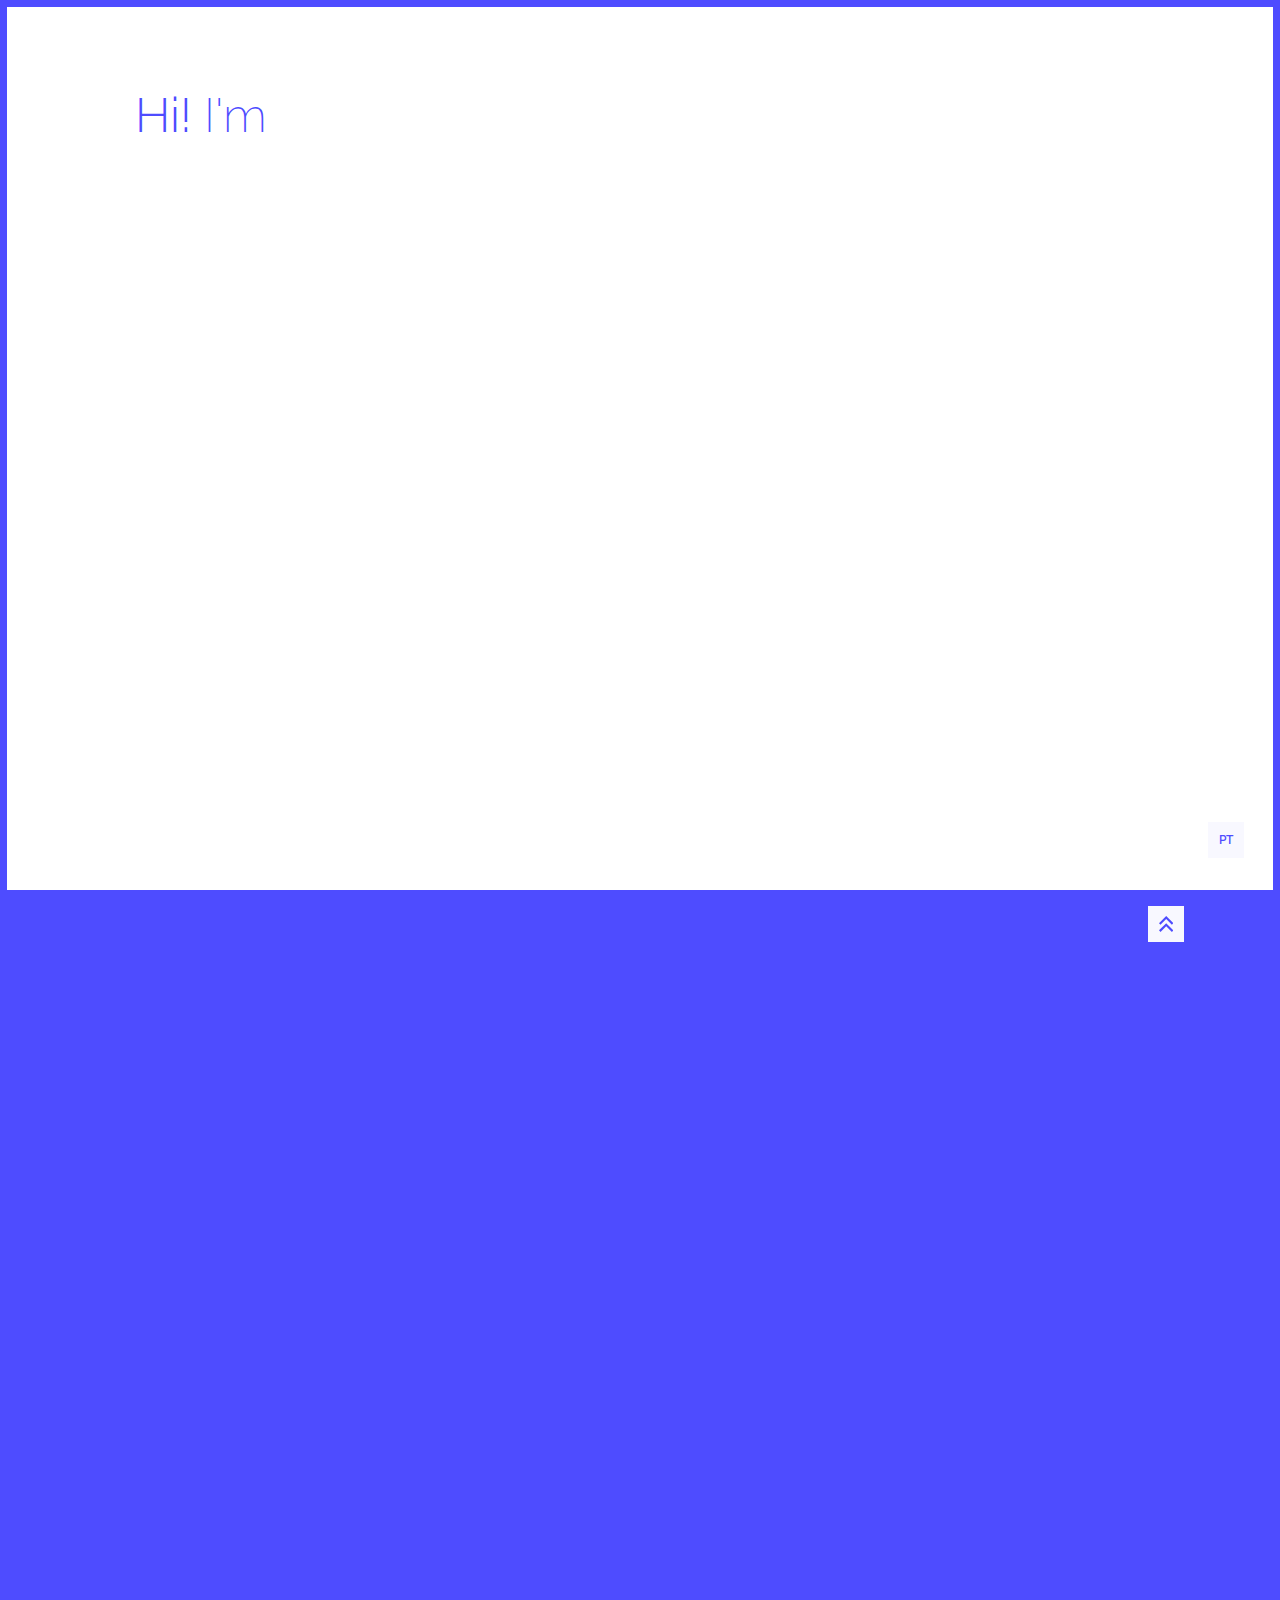
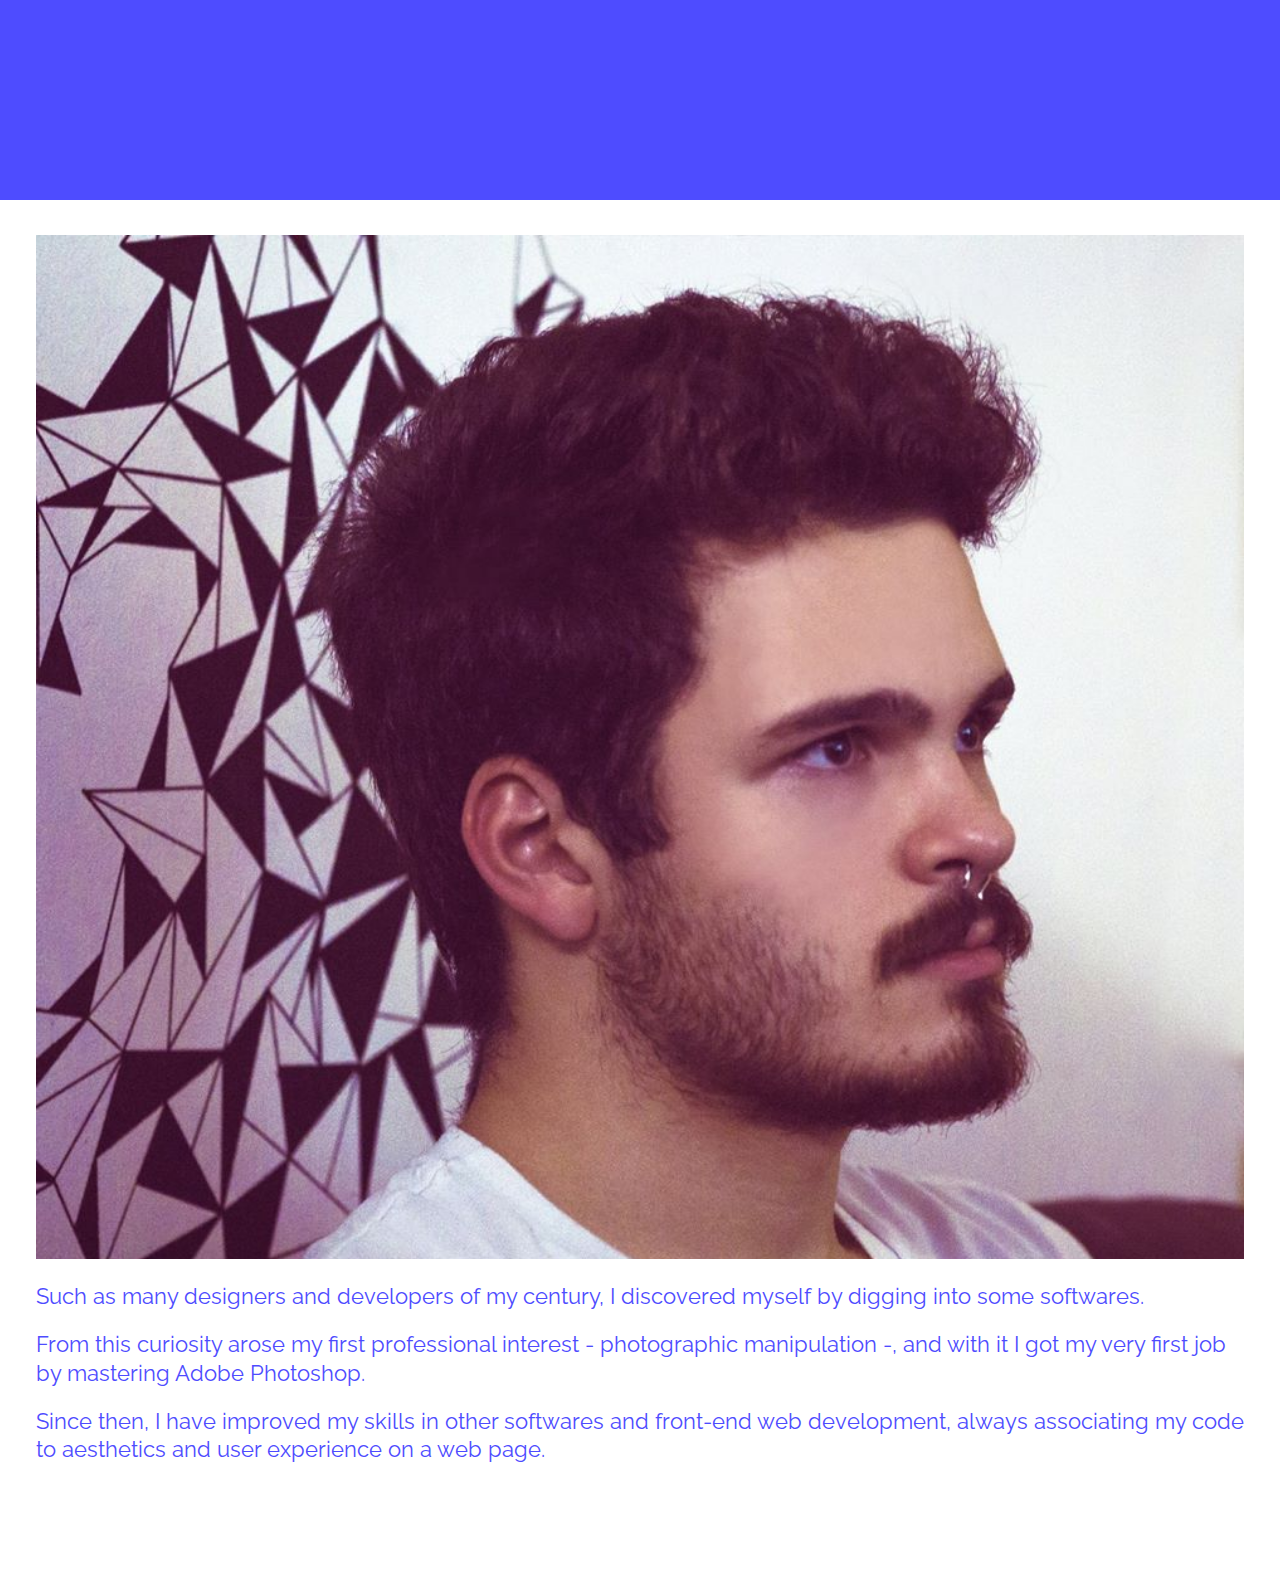
<file: index.html>
<!DOCTYPE html>
<html lang="en">
<head>
    <meta charset="UTF-8">
    <meta name="viewport" content="width=device-width, initial-scale=1.0">
    <meta http-equiv="X-UA-Compatible" content="ie=edge">
    <title>André Ciappina</title>
    <link rel="stylesheet" href="shared.css">
    <link rel="stylesheet" href="main.css">
    <link href="https://fonts.googleapis.com/css?family=Raleway:100,200,300,400,500&display=swap" rel="stylesheet">
    <script src="script.js" defer></script>
</head>
<body>


    <section id="intro">
        <div id="pre_bg"></div>
    
        <main>
            <div id="flex_h1_contacts">
                <h1>
                    <div>Hi! <span>I'm</span></div>
                    <span>
                        <span>André</span> <span>Ciappina,</span>
                    </span>
                </h1>
        
                <div id="contact_bts">
                    <span id="email_bt">
                        <img src="assets/email.svg" alt="">
    
                        <div class="baloon">
                            ciappina_andre@hotmail.com
                        </div>
                    </span>
            
                    <a id="whats_bt" href="https://wa.me/5511951720100" target="_blank">
                        <img src="assets/whats.svg" alt="">
    
                        <div class="baloon">
                            +55 11 9 5172-0100
                        </div>
                    </a>
            
                    <a id="git_bt" href="https://github.com/dehciappina" target="_blank">
                        <img src="assets/github.svg" alt="">
    
                        <div class="baloon">
                            Github
                        </div>
                    </a>
            
                    <a id="linkedin_bt" href="https://www.linkedin.com/in/andreciappina/" target="_blank">
                        <img src="assets/linkedin.svg" alt="">
    
                        <div class="baloon">
                            LinkedIn
                        </div>
                    </a>
                </div>
            </div>
            
            
            <h2 id="sub_h1">a <span id="age"></span> years old guy from <b>São Paulo, Brazil.</b></h2>
    
                <div id="top_line"></div>
                
            <h3 id="fh3">
                I create <strong>web interfaces</strong> and give them life with <strong>front end development</strong>.
            </h3>
    
            <h3 id="sh3">
                I also rock at <strong>photographic manipulation</strong> and like creating <strong>geometric logos</strong>.
            </h3>
    
            <a href="#about_sec" id="learn_more">
                Learn more
            </a>
        </main>

        <div id="email_ctnr">
            <form action="https://formspree.io/FORM_ID" method="POST">
            <label>
              Your Name:
              <input type="text" name="name">
            </label>
            <label>
              Your Email:
              <input type="email" name="_replyto">
            </label>
            <label>
              Message:
              <textarea name="message"></textarea>
            </label>
            <input id="send" type="submit" value="Send">
          </form>
        </div>

        <div id="out_form"></div>
    
        <div id="bottom_line"></div>
    
        <div id="exit_bg"></div>
        <div id="intro_bg"></div>
    </section>

    <section id="jobs_sec" class="content_sec">

        <h2>What I have done</h2>
        <h3>Jobs and Experiences</h3>

        <section id="posts_container">
            <a href="#">
                <img src="assets/posts/simpleads.jpg" alt="">
                <article><span>About my current work at SimpleAds</span></article>
            </a>
            
            <a href="#">
                <img src="assets/posts/estacao_hack.jpg" alt="">
                <article><span>My experience at Hack Station, from Facebook</span></article>
            </a>
            
            <a href="#">
                <img src="assets/posts/playmatch.jpg" alt="">
                <article><span>Playmatch, a social app for gamers</span></article>
            </a>
            
            <a href="#">
                <img src="assets/posts/planilhacessivel.jpg" alt="">
                <article><span>Planilhacessível, my first React project</span></article>
            </a>

            <a href="#">
                <img src="assets/posts/speedarts.jpg" alt="">
                <article><span>Photoshop speedarts I posted on Youtube</span></article>
            </a>
            
            <a href="#">
                <img src="assets/posts/benorale.jpg" alt="">
                <article><span>Ben Orale | Specialized Dentistry</span></article>
            </a>
            
        </section>
    </section>

    <section id="about_sec" class="content_sec">

        <h2>About me</h2>

        <div id="prof_pic"></div>

        <p>Such as many designers and developers of my century, I discovered myself by digging into some softwares.</p>

        <p>From this curiosity arose my first professional interest - photographic manipulation -, and with it I got my very first job by mastering Adobe Photoshop.</p>

        <p>Since then, I have improved my skills in other softwares and front-end web development, always associating my code to aesthetics and user experience on a web page.</p>
    </section>
    
    
    <a href="#" id="lang" title="mudar para Português | change to Portuguese">PT</a>
    
    <a id="backtop" href="#intro">
        <svg enable-background="new 0 0 40.2 44.4" version="1.1" viewBox="0 0 40.2 44.4" xml:space="preserve" xmlns="http://www.w3.org/2000/svg">
                <polygon class="st0" points="36 24.4 20.1 8.5 4.2 24.4 0 20.1 20.1 0 40.2 20.1"/>
            
                <polygon class="st0" points="36 44.4 20.1 28.5 4.2 44.4 0 40.1 20.1 20 40.2 40.1"/>
        </svg>
        
    </a>
</body>
</html>
</file>
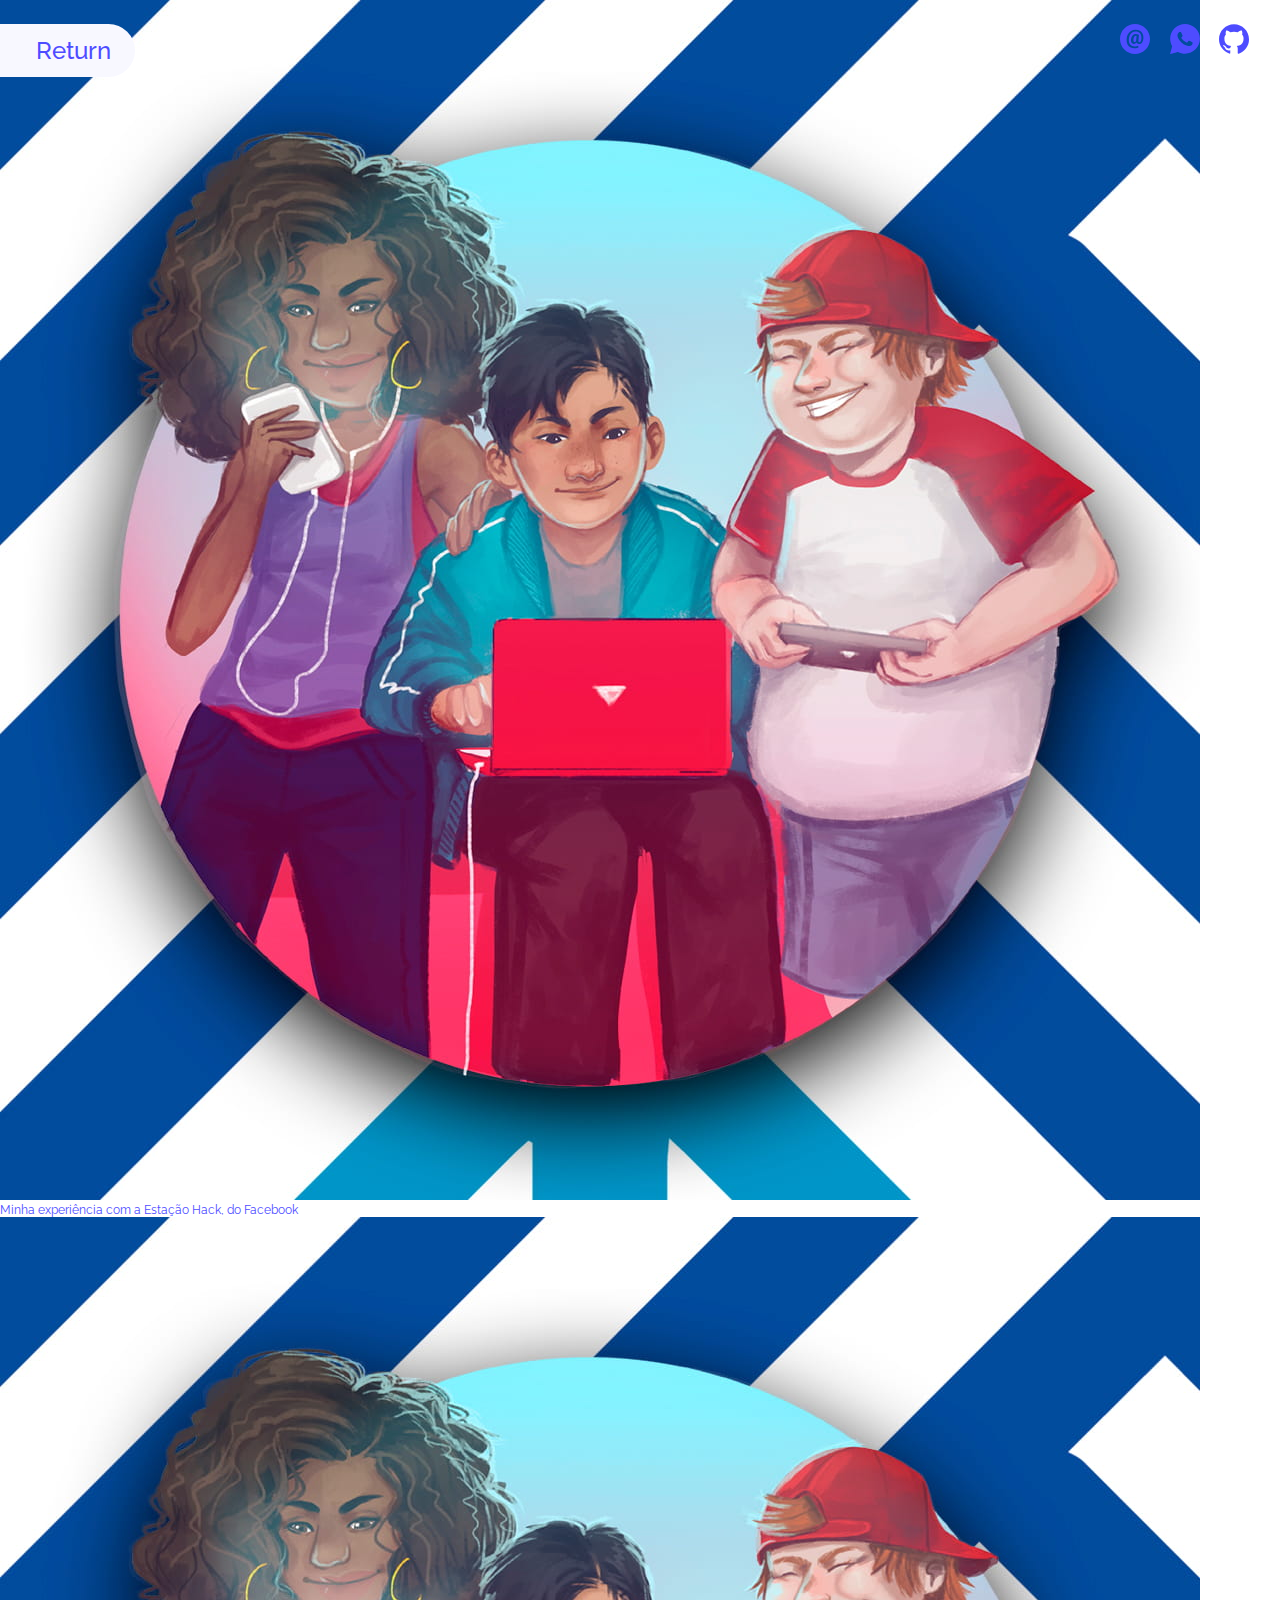
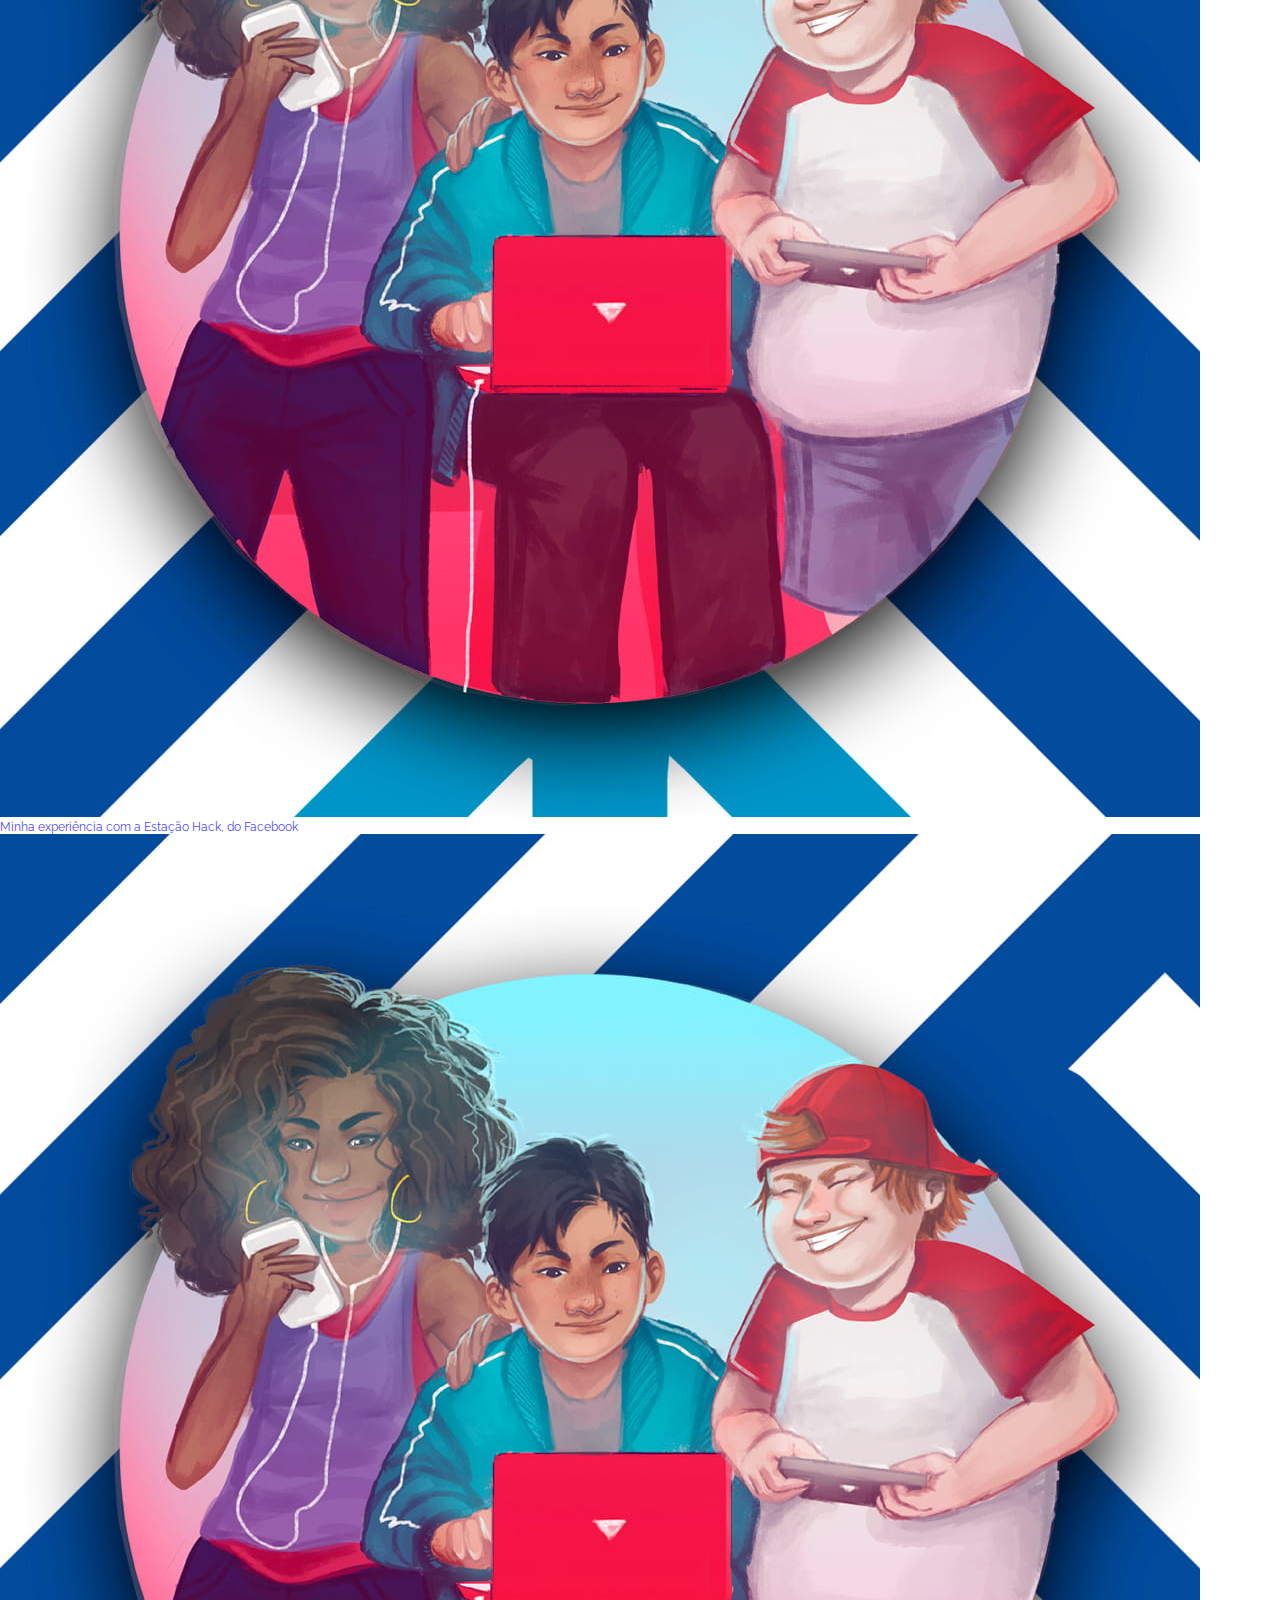
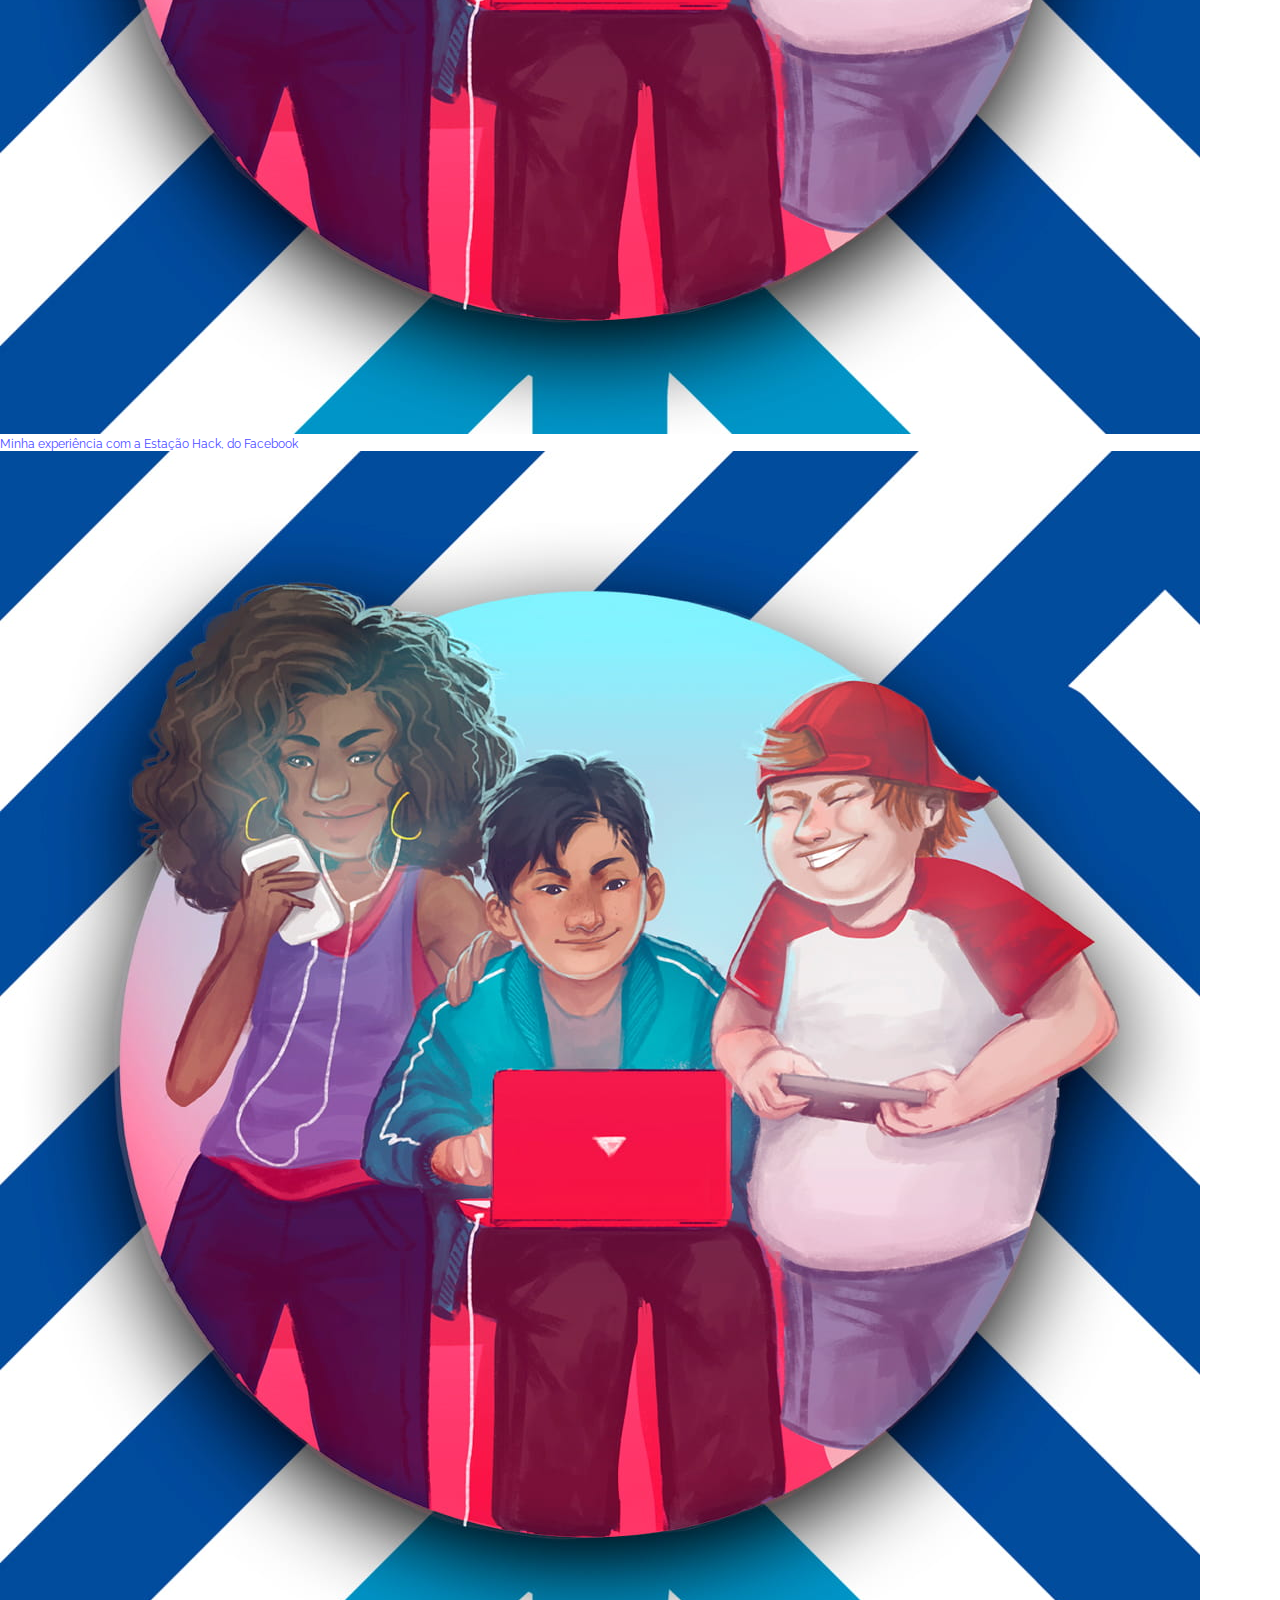
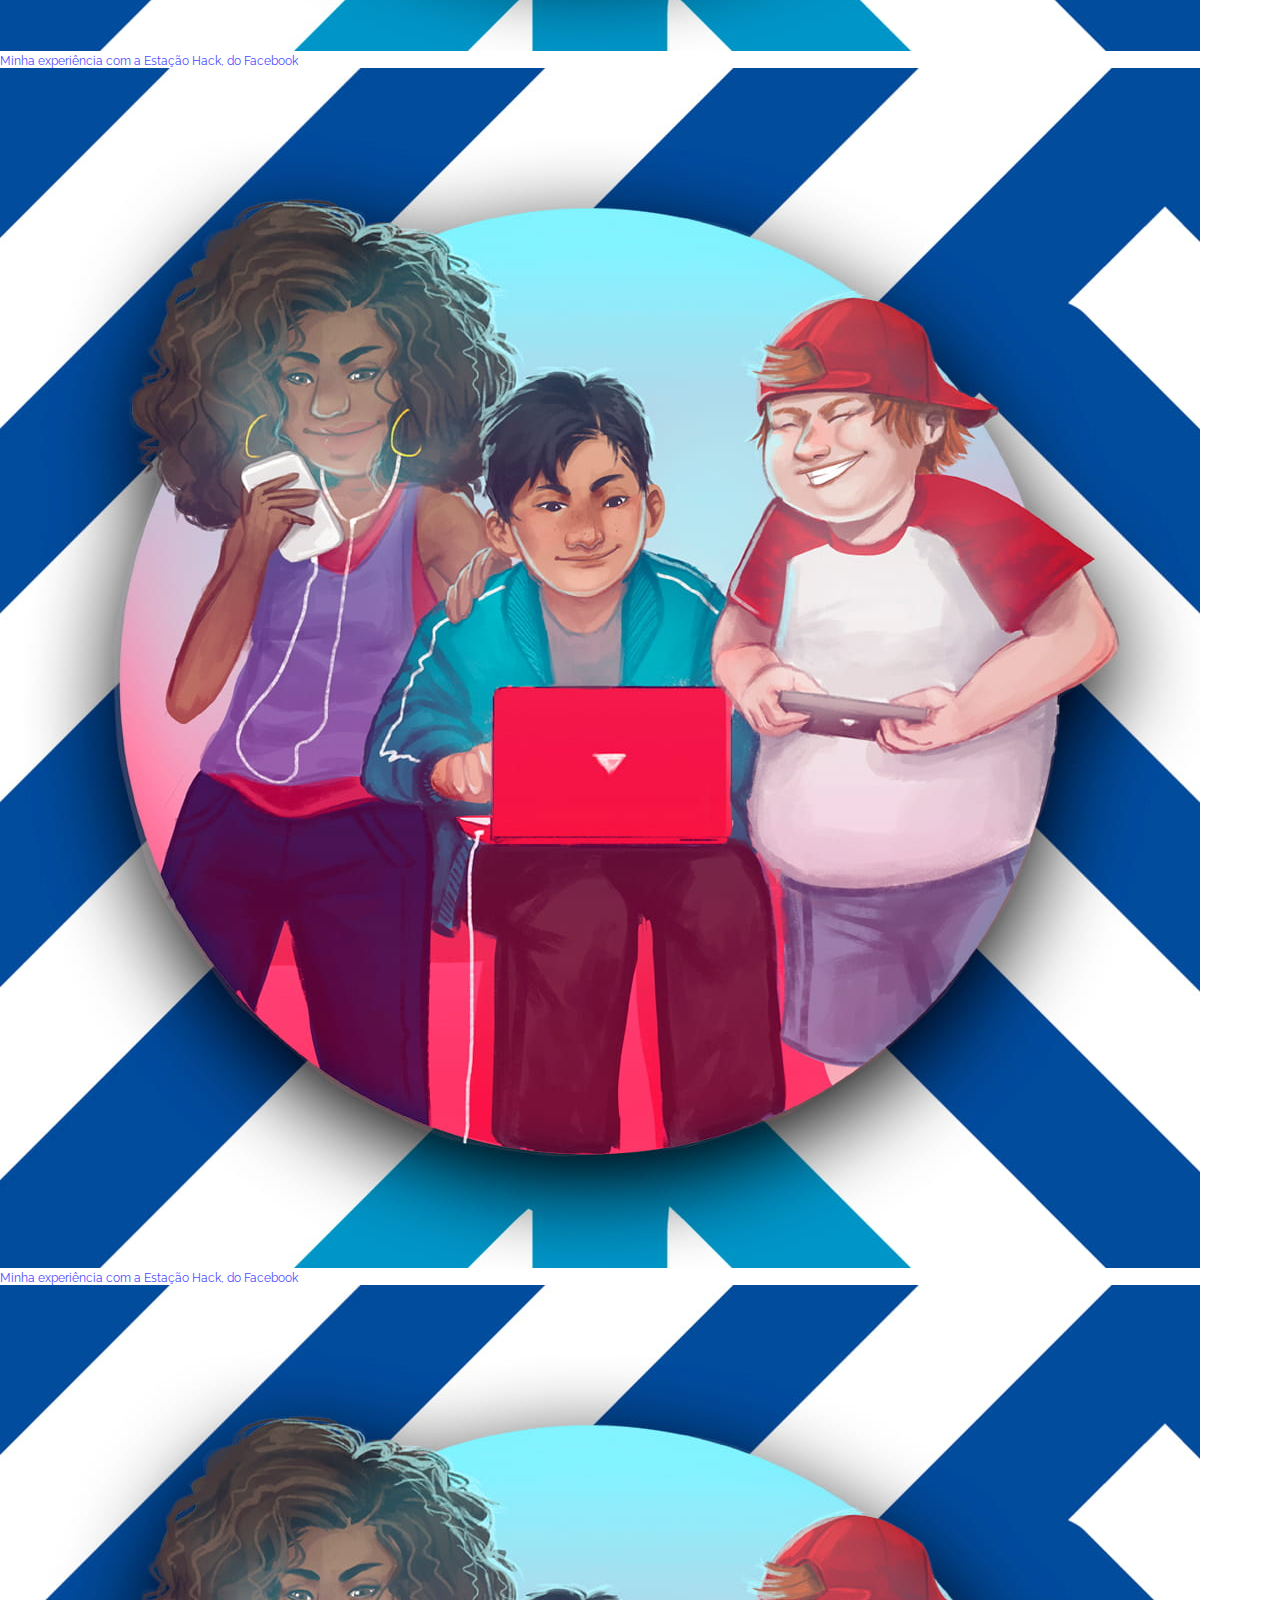
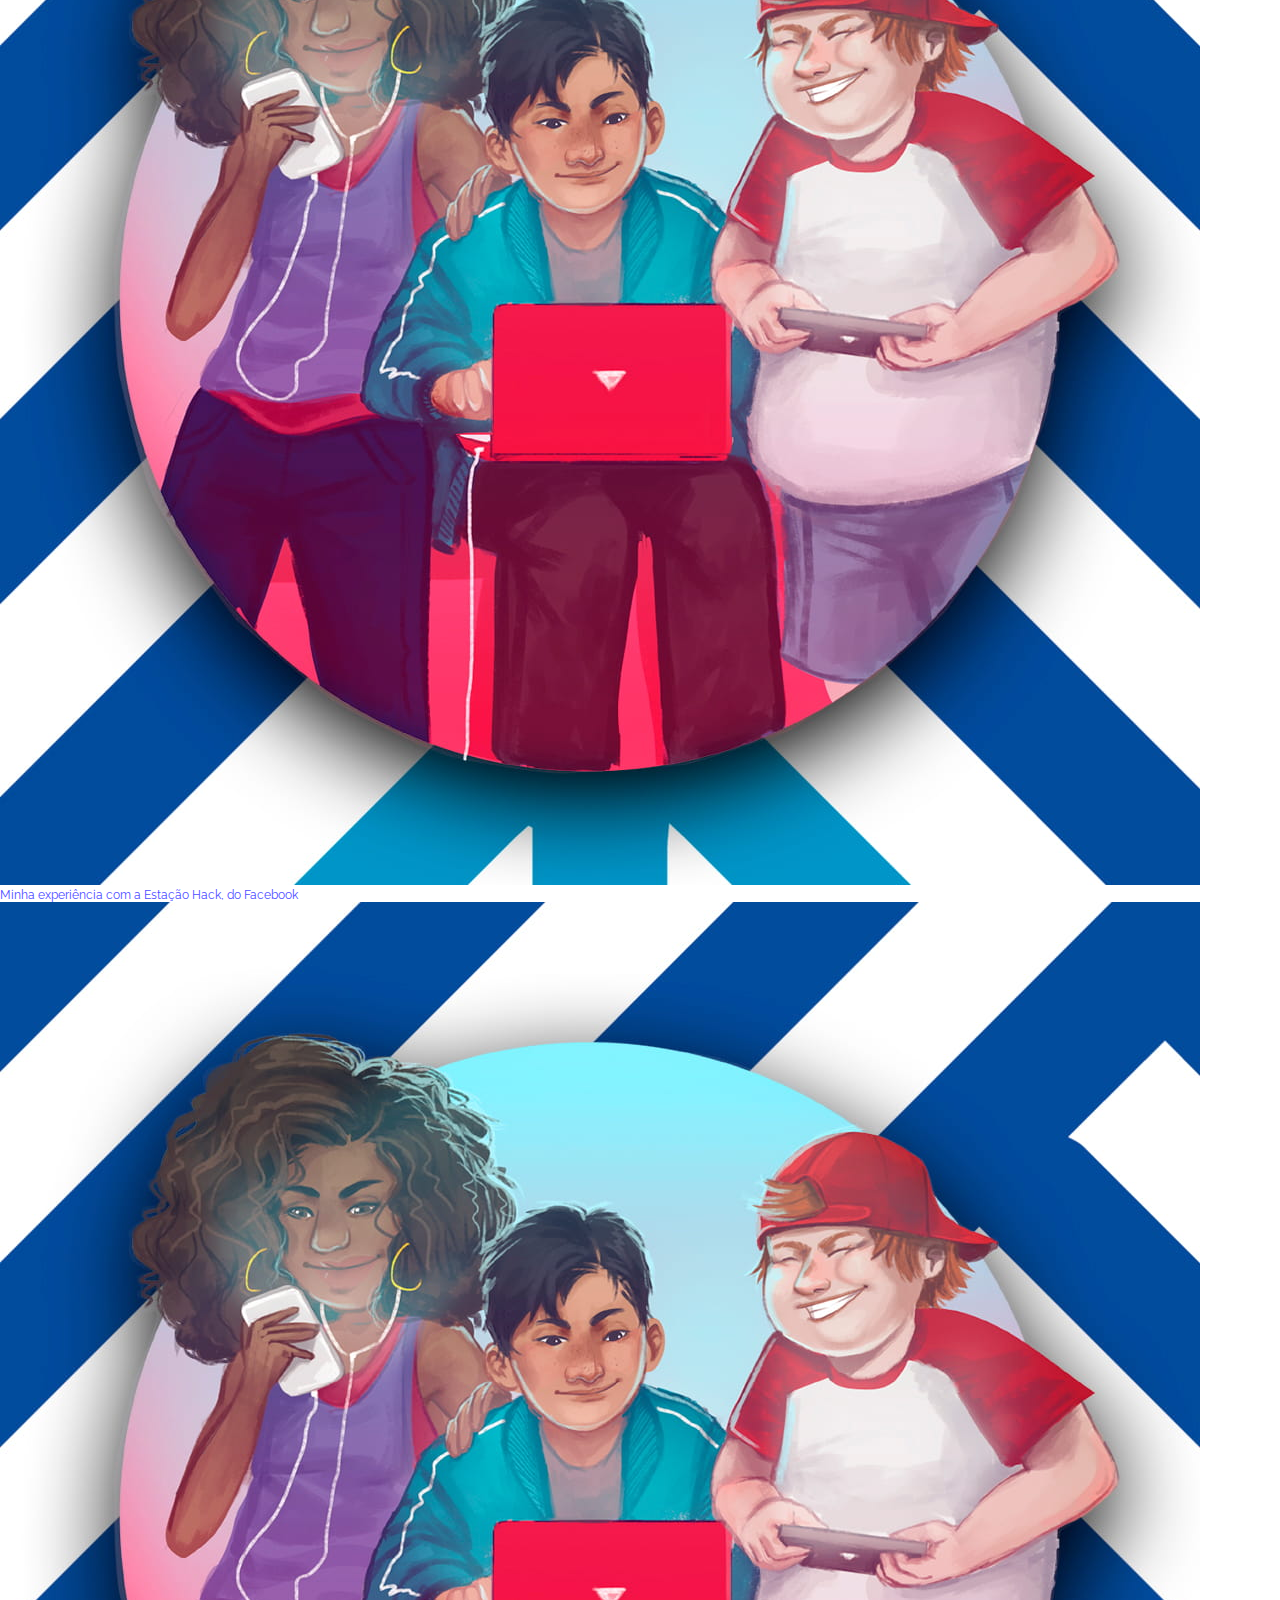
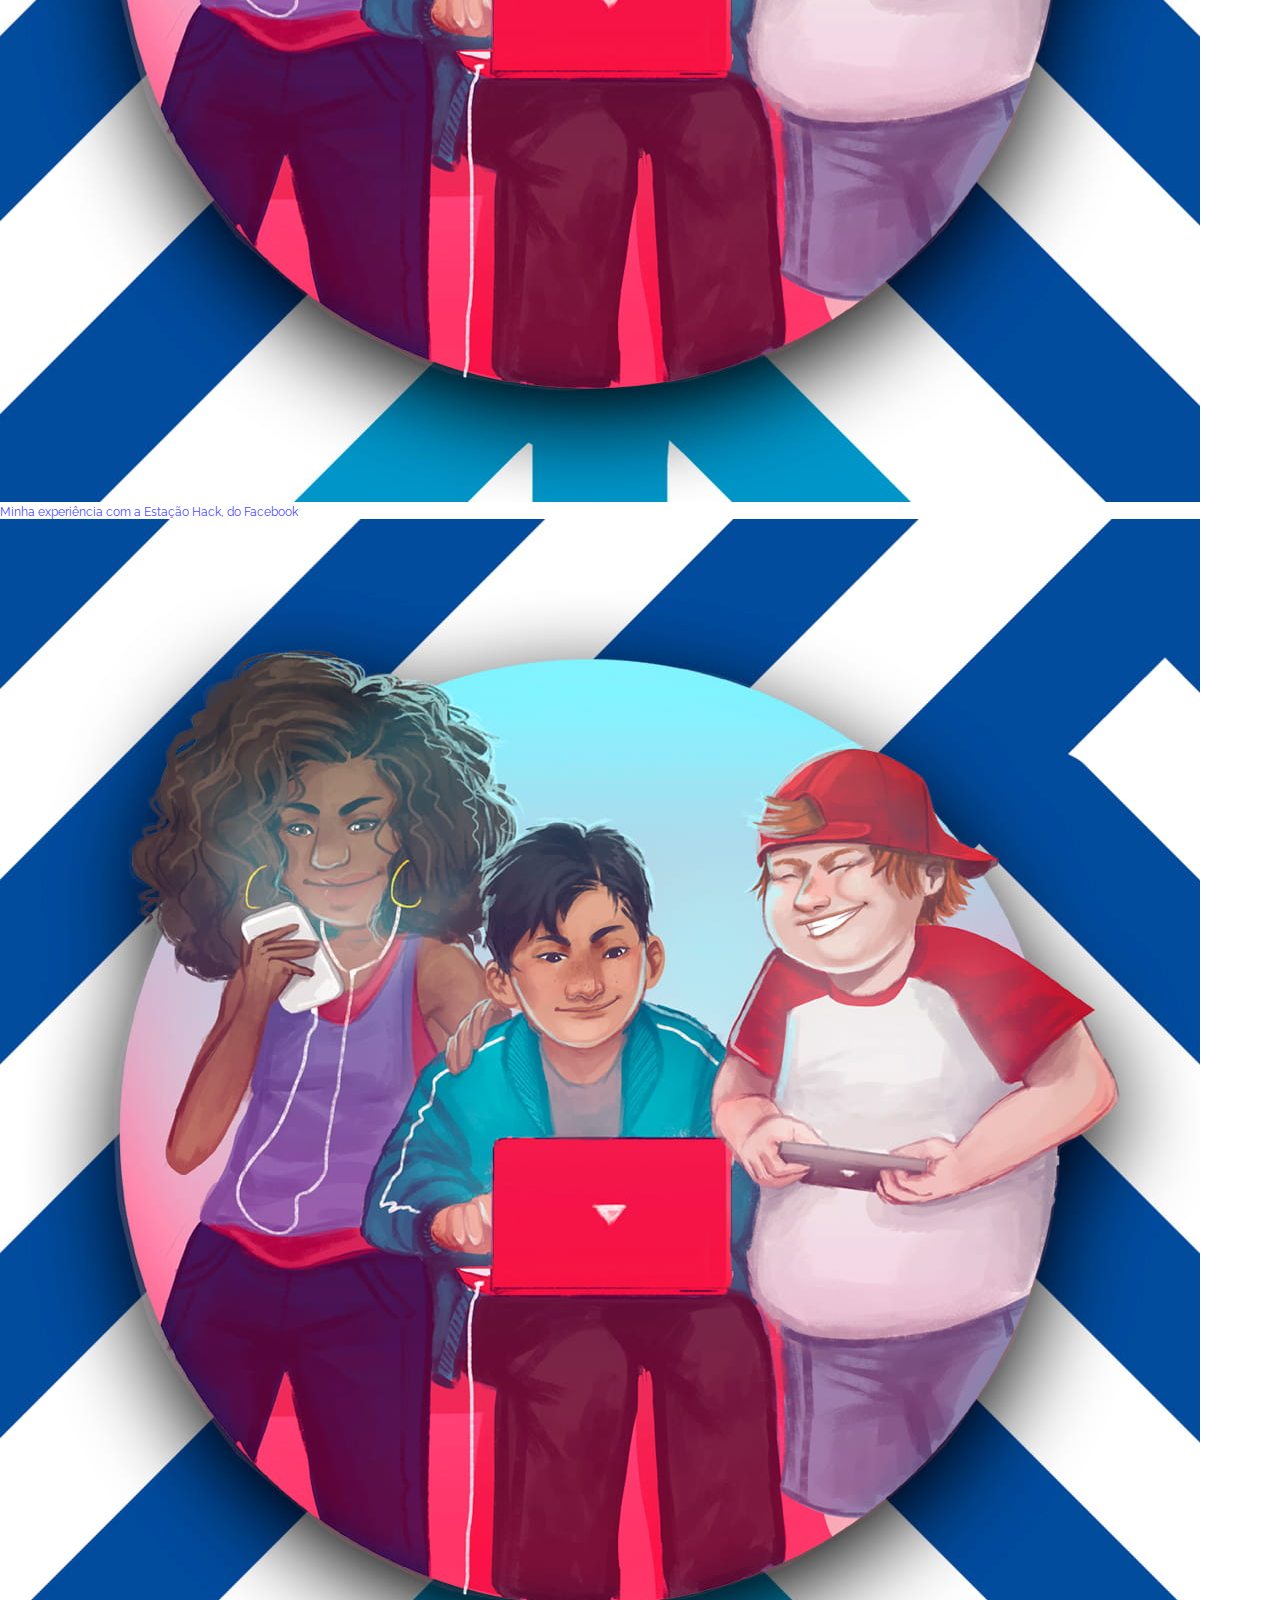
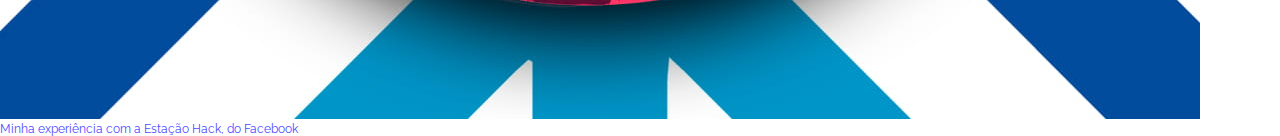
<file: about.html>
<!DOCTYPE html>
<html lang="en">
<head>
    <meta charset="UTF-8">
    <meta name="viewport" content="width=device-width, initial-scale=1.0">
    <meta http-equiv="X-UA-Compatible" content="ie=edge">
    <title>André Ciappina</title>
    <link rel="stylesheet" href="shared.css">
    <link rel="stylesheet" href="about.css">
    <link href="https://fonts.googleapis.com/css?family=Raleway:100,200,300,400,500&display=swap" rel="stylesheet">
    <script src="about.js" defer></script>
</head>
<body>
    <div id="shadow"></div>
    <a href="index.html" id="return">Return</a>

    <div id="contact_bts">
        
        <a id="email_bt" href="mailto:ciappina_andre@hotmail.com">
            <img src="assets/email.svg" alt="">

            <div class="baloon">
                ciappina_andre@hotmail.com
            </div>
        </a>

        <a id="whats_bt" href="https://wa.me/5511951720100" target="_blank">
            <img src="assets/whats.svg" alt="">

            <div class="baloon">
                +55 11 9 5172-0100
            </div>
        </a>
        

        <a id="git_bt" href="https://github.com/dehciappina" target="_blank">
            <img src="assets/github.svg" alt="">

            <div class="baloon">
                Github
            </div>
        </a>
    </div>

    <main>
        <section id="posts_container">
            <a href="#">
                <img src="assets/posts/estacao_hack.jpg" alt="">
                <article><p>Minha experiência com a Estação Hack, do Facebook</p></article>
            </a>
            
            <a href="#">
                <img src="assets/posts/estacao_hack.jpg" alt="">
                <article><p>Minha experiência com a Estação Hack, do Facebook</p></article>
            </a>
            
            <a href="#">
                <img src="assets/posts/estacao_hack.jpg" alt="">
                <article><p>Minha experiência com a Estação Hack, do Facebook</p></article>
            </a>
            
            <a href="#">
                <img src="assets/posts/estacao_hack.jpg" alt="">
                <article><p>Minha experiência com a Estação Hack, do Facebook</p></article>
            </a>
            <a href="#">
                <img src="assets/posts/estacao_hack.jpg" alt="">
                <article><p>Minha experiência com a Estação Hack, do Facebook</p></article>
            </a>
            
            <a href="#">
                <img src="assets/posts/estacao_hack.jpg" alt="">
                <article><p>Minha experiência com a Estação Hack, do Facebook</p></article>
            </a>
            
            <a href="#">
                <img src="assets/posts/estacao_hack.jpg" alt="">
                <article><p>Minha experiência com a Estação Hack, do Facebook</p></article>
            </a>
            
            <a href="#">
                <img src="assets/posts/estacao_hack.jpg" alt="">
                <article><p>Minha experiência com a Estação Hack, do Facebook</p></article>
            </a>
        </section>
    </main>
    <div id="intro_bg"></div>
</body>
</html>
</file>
<file: shared.css>
html, body {
    margin:0;
}

html {
    font-family: 'Raleway', sans-serif;
    font-size: calc(0.9vw + 1vh);
    color:#4e4cff;
    scroll-behavior: smooth;
}

#pre_bg, #transition_bg, #intro_bg {
    position: fixed;
    top: 0;
    left: 0; 
    right: 0;
    bottom: 0;
    /* pointer-events: none; */
}


#pre_bg, #transition_bg, #intro_bg {
    position: fixed;
    top: 0;
    left: 0; 
    right: 0;
    bottom: 0;
}


::selection {
    color: white;
    background:#4e4cff;
}

h1, h2, h3, h4, h5, p {
    margin:0;
    cursor: default;
}

a {
    color:inherit;
    text-decoration: none;
}

#contact_bts {
    position: absolute;
    top: 2rem;
    right: 0;
    display: flex;
    justify-content: space-between;
    padding: 0 1rem 0 0;
}

#contact_bts a, #contact_bts span {
    margin: 0 1.6rem 0 0;
    transition:opacity 3s cubic-bezier(0.4, 0, 0.2, 1);
}

    #contact_bts a img:hover, #contact_bts span img:hover {
        transform: scale(1.1);
    }

#contact_bts a img, #contact_bts span img {
    height: 2.8rem;
    width: 2.8rem;
    transition: transform 0.2s cubic-bezier(0.4, 0, 0.2, 1);
}

#email_bt {
    display: block;
    right: 3rem;
}

#whats_bt {
    right: 8rem;
}

#git_bt {
    right: 12rem;
}

#lang, #backtop {
    position: fixed;
    bottom: 3.5rem;
    z-index: 2;
    background: #f8f8ff;
    width: 3.5rem;
    height: 3.5rem;
    display: flex;
    justify-content: center;
    align-items: center;
}

#lang {
    right: 3rem;
    font-size: 1.6rem;
    font-weight: 600;
}

#backtop {
    left: 3rem;
    transition: transform 0.4s cubic-bezier(0.4, 0, 0.2, 1);
    transform: translateY(7rem);
}

#backtop svg {
    width: 1.6rem;
}

#backtop polygon {
    fill:#4e4cff;
}
.baloon {
    display:none;
}


#intro_bg {
    background:#4e4cff;
    opacity: 1;
    transition:opacity 1s ease;
    pointer-events: none;
}

#about_sec {
    padding: 0 3rem 9rem 3rem;
}

#about_sec p {
    font-size: 1.8rem;
    margin: 1.6rem 0;
    line-height: 2.4rem;
}



























@media (min-width: 600px) {
    html {
        font-size: calc(0.3vw + 1.4vh);
    }

}



@media (min-width: 1100px) {
    html {
        font-size: 12px;
    }

    .baloon {
        display: initial;
        position: absolute;
        padding: 0.6rem 0.9rem;
        border-radius: 10rem;
        font-size: 1.4rem;
        font-weight: 500;
        opacity: 0;
        visibility: hidden;
        transition: opacity 0.2s ease-in, visibility 0.2s ease-in;
        backface-visibility: hidden;
        background: #f8f8ff;
    }
    
    
    #contact_bts a:hover .baloon, #contact_bts span:hover .baloon {
        opacity: 1;
        visibility: visible;
        z-index: 10;
    }

    #contact_bts a img, #contact_bts span img {
        height: 2.5rem;
        width: 2.5rem;
    }

    #backtop {
        left: unset;
        right: 8rem;
    }

    #lang:hover, #backtop:hover {
        background:white;
    }

    #lang, #backtop {
        width:3rem;
        height:3rem;
    }

    #backtop svg {
        width: 1.2rem;
    }
    
}


@media (min-width:1300px) and (max-height:800px) {
    html {
        font-size: 14px;
    }
}


@media (min-width: 600px) and (max-width:1100px) and (min-height:800px) {
    html {
        font-size: calc(0.4vw + 1.3vh);
    }
}


@media (min-width:1300px) and (min-height:800px) {
    html {
        font-size: 1.7vh;
    }
}
</file>
<file: main.css>
#pre_bg {
    background: #4e4cff;
    z-index: 2;
}

#top_line, #bottom_line {
    height: 0.2rem;
    transition: transform 4s cubic-bezier(0.4, 0, 0.2, 1);
    transform: scaleX(0);
    backface-visibility: hidden;
}

#top_line {
    margin: 2rem 0;
    background: linear-gradient(90deg, transparent, #4e4cff);
    transform-origin: right;
}
    

#bottom_line {
    width: 50%;
    max-width: 24rem;
    background: linear-gradient(-90deg, transparent, #4e4cff);
    transform-origin: left;
}
main {
    margin: 0 0 1rem 8vw;
    padding-top: 4rem;
}

h1 {
    font-size: 6rem;
    font-weight: 500;
    line-height: 6rem;
    margin: 0 4rem 1.5rem 0;
}

h1 div {
    font-weight: 300;
    font-size: 4rem;
}

h1 div span {
    font-weight: 200;
}

#intro {
    border: 0.6rem solid #4e4cff;
}

#sub_h1 {
    line-height: 3rem;
    font-weight: 400;
    font-size: 2.1rem;
    max-width: 25rem;
}

#sub_h1 b {
    font-weight: 500;
}

#intro h3 {
    font-size: 2.1rem;
    font-weight: 400;
    margin: 0 0 2rem 0;
    max-width: 42rem;
    padding-right: 3rem;
    position: relative;
}

h3 strong {
    font-weight: 500;
}

#learn_more {
    display: block;
    margin-top: 3rem;
    font-size: 2.1rem;
    font-weight: 500;
    max-width: 30rem;
}


h1 div span, h1 > span > span, #sub_h1, main h3, #learn_more {
    opacity: 0;
}

#transition_bg {
    background:white;
    opacity: 0;
}


#contact_bts {
    top: 6rem;
    opacity: 0;
}

#contact_bts a, #contact_bts span {
    opacity:0;
}

#posts_container {
    width: calc(100% - 5.9rem);
    margin: 0 auto;
    display: grid;
    grid-gap: 2.4rem 0;
}

#posts_container a {
    border: 0.3rem solid white;
    box-sizing: border-box;
    background: white;
}

#posts_container img {
    width: 100%;
    height: 16rem;
    object-fit: cover;
}

#posts_container article {
    width: 100%;
    display: flex;
    justify-content: center;
    align-items: center;
    min-height: 7rem;
}

#posts_container span {
    width: 90%;
    margin: 1rem 0;
    font-size: 2rem;
    font-weight: 500;
    line-height: 2.5rem;
    color: #4e4cff;
}

#jobs_sec {
    position: relative;
    width: 100%;
    color: white;
    background: #4e4cff;
    padding-bottom: 6rem;
}

.content_sec h2, .content_sec h3 {
    text-align: center;
    font-weight: 400;
}

.content_sec h2 {
    padding: 3rem 0 0.4rem 0;
    font-size: 3rem;
}

.content_sec h3 {
    padding: 0 0 3rem 0;
    font-size: 1.6rem;
}

#prof_pic {
    background-image: url(assets/profile.jpg);
    background-size: cover;
    width: 100%;
    height: 80vw;
    margin: 2rem 0;
    background-color: #eee;
}

#email_ctnr {
    position: fixed;
    left: 0;
    bottom: 0;
    right: 0;
    padding: 2rem 3rem;
    z-index: 2;
    top: 31rem;
    background: #4e4cff;
    transform: translateX(-102%);
    transition: transform 0.6s cubic-bezier(0.4, 0, 0.2, 1);
}

#email_ctnr form {
    height: 80%;
    justify-content: space-between;
}

#email_ctnr label {
    font-weight: 500;
    color: white;
    font-size: 1.6rem;
    margin-bottom: 0.8rem;
    display: block;
}

#email_ctnr textarea, #email_ctnr input {
    border: none;
    width: 100%;
    margin-top: 0.4rem;
    box-sizing: border-box;
    background: white;
    padding: 0 1rem;
    font-size: 1.8rem;
    color: #4e4cff;
    line-height: 2.6rem;
    font-family: 'Raleway', sans-serif;
}

#email_ctnr textarea {
    height: 6rem;
}

#email_ctnr input {
}

#send {
    height: 3.5rem;
    font-weight: 500;
}

#out_form {
    position: fixed;
    top:0;
    right: 0;
    bottom: 0;
    left: 0;
    background: rgba(78, 76, 255, 0.4);
    opacity: 0;
    visibility: hidden;
    transition: opacity 0.6s ease-in, visibility 0.6s ease-in;
}

.show_out_form {
    opacity: 1 !important;
    visibility: visible !important;
}

.show_email_ctnr {
    transform: translateX(0) !important;
}


















@media (min-width: 1100px) {

    html {
        overflow-x: hidden;
    }

    main {
        margin: 0 0 0 10vw;
        padding-top: 6rem;
    }

    h1 {
        margin: 0 1rem 1rem 0;
    }

    #flex_h1_contacts {
        display: flex;
        align-items: flex-end;
    }

    #contact_bts {
        position:unset;
        margin-bottom: 1.6rem;
    }
    
    #top_line {
        margin-left: 24%;
    }
    
    .baloon {
        transform: translate(-3rem, -4rem);
    }


    #lang {
        font-size: 1rem;
    }

    #learn_more {
        padding-bottom: 1.5rem;
        cursor: pointer;
        user-select: none;
    }

    #posts_container a {
        transition: transform 0.6s cubic-bezier(0.4, 0, 0.2, 1);
    }


    #posts_container a:hover {
        transform:translateY(-0.5rem);
        transition: transform 0.2s cubic-bezier(0.4, 0, 0.2, 1);
    }

    #posts_container {
        grid-template-columns: 1fr 1fr 1fr;
        grid-gap: 4rem;
    }

    #posts_container span {
        font-size: 1.6rem;
        line-height: 2.2rem;
    }

    #prof_pic {
        
    }

    #contact_bts span {
        cursor: pointer;
    }

    #email_ctnr {
        position: absolute;
        left: 56rem;
        top: 28rem;
        transform: translateX(100%);
    }

    #email_ctnr label {
        font-size: 1.4rem;
    }
    
    #out_form {
        cursor: alias;
    }
}














@media (min-width: 600px) {
    #sub_h1 {
        max-width: unset;
        font-size: 1.8rem;
    }
}

@media (min-width:1300px) and (max-height:800px) {
    main {
        margin: 0 0 0 10vw;
        padding-top: 6rem;
    }
}


@media (min-width:1300px) and (min-height:800px) {
    main {
        margin: 0 0 0 10vw;
        padding-top: 7rem;
    }
}

@media (max-width:52vh) {

    main {
        padding-top: 8rem;
    }

    #contact_bts {
        top: 4rem;
        left: 0;
        right:unset;
        padding: 0 0 0 3.5rem;
    }

    #contact_bts a, #contact_bts span {
        margin: 0 2rem 0 0;
    }

    #contact_bts a img, #contact_bts span img {
        height: 3rem;
        width: 3rem;
    }

    h1 {
        font-size: 5rem;
        line-height: 5rem;
        margin: 0 4rem 1rem 0;
    }
}
</file>
<file: about.css>
#return {
    font-size: 2rem;
    font-weight: 500;
    position: fixed;
    top: 2rem;
    left: 0;
    padding: 1rem 2rem 1rem 3rem;
    background: #f8f8ff;
    border-radius: 0 10rem 10rem 0;
}

.baloon {
    right: 0;
    transform: translate(-16rem, 0);
}

#contact_bts {
}












































@media (min-width:800px) {
}
</file>
